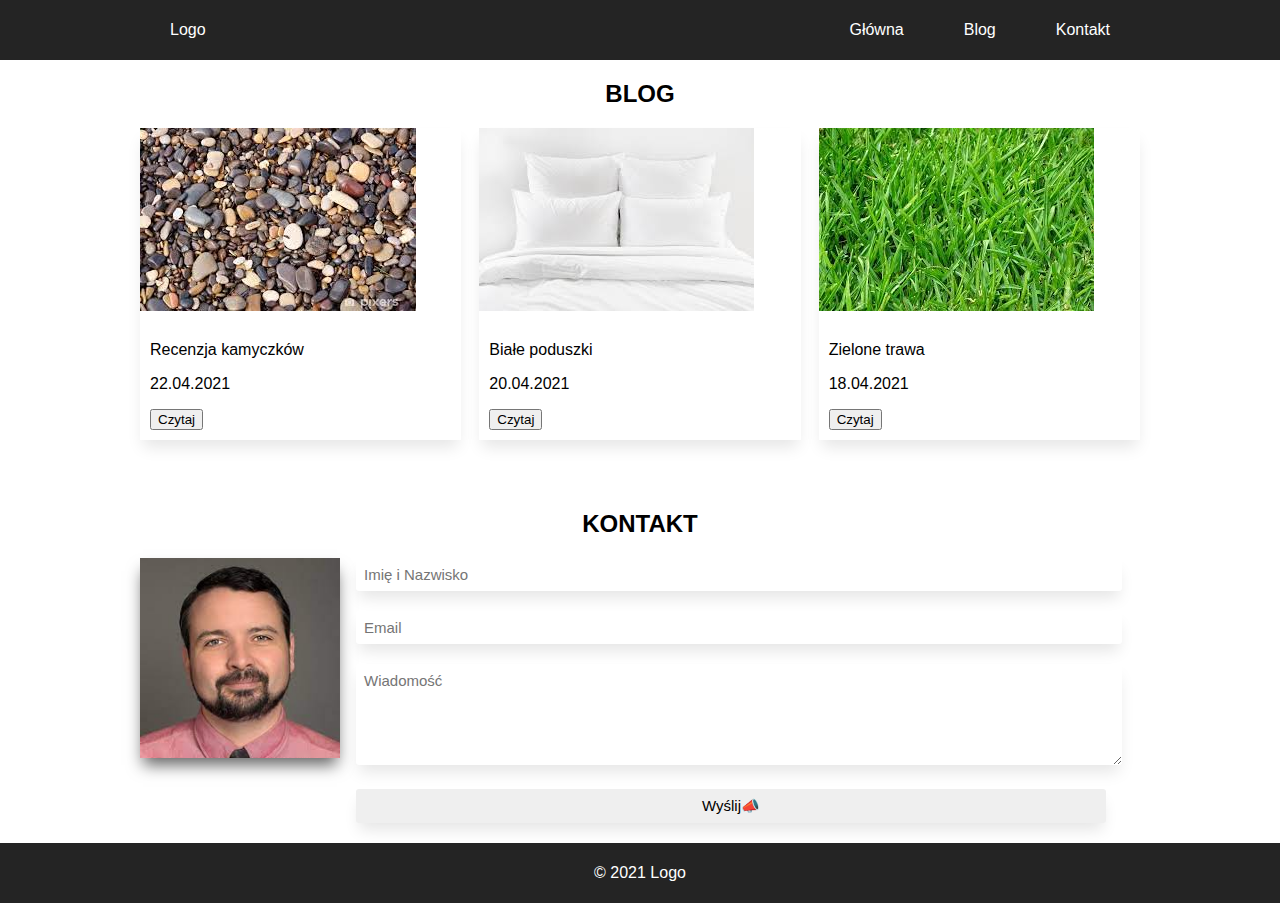
<file: index.html>
<!DOCTYPE html>
<html lang="pl">

<head>
    <meta charset="UTF-8">
    <meta http-equiv="X-UA-Compatible" content="IE=edge">
    <meta name="viewport" content="width=device-width, initial-scale=1.0">
    <title>Blog</title>
    <link rel="stylesheet" href="style.css">
    <link rel="preconnect" href="https://fonts.gstatic.com">
<link href="https://fonts.googleapis.com/css2?family=Source+Sans+Pro:ital,wght@0,200;0,300;0,400;0,600;0,700;0,900;1,200;1,300;1,400;1,600;1,700;1,900&display=swap" rel="stylesheet">
</head>

<body>
    <nav>
        <div class="wrap">
            <div class="logo">Logo</div>
            <div class="itemwrap">
                <a href="">
                    <div class="item">Główna</div>
                </a>
                <a href="#Blog">
                    <div class="item">Blog</div>
                </a>
                <a href="#Kontakt">
                    <div class="item">Kontakt</div>
                </a>

            </div>
    </nav>
    <header></header>
    <main>
        <h2>BLOG</h2>
        <div class="postlist">
            <a href="">
                <article>
                    <img src="kamyki.jpg" alt="ok">
                    <div class="text">
                        <p class="category">Recenzja kamyczków</p>
                        <p>22.04.2021</p>
                        <input type="submit" value="Czytaj">
                    </div>
                </article>
            </a>
            <a href="poduszki.html">
                <article>
                    <img src="poduszki.jpg" alt="ok">
                    <div class="text">
                        <p class="category">Białe poduszki</p>
                        <p>20.04.2021</p>
                        <input type="submit" value="Czytaj">
                    </div>
                </article>
            </a>
            <a href="">
                <article>
                    <img src="trawa.jpg" alt="ok">
                    <div class="text">
                        <p class="category">Zielone trawa</p>
                        <div class="authortext">
                            <p>18.04.2021</p>
                            <input type="submit" value="Czytaj">
                        </div>
                    </div>
                </article>
            </a>
        </div>
    </main>
    <section id="Kontakt">
        <h2>KONTAKT</h2>
        <img src="user.jpg" alt="pan">
        <form name="Formularz Kontaktowy" method="POST" data-netlify="true">
            <input name="Imię i Nazwisko" type="text" placeholder="Imię i Nazwisko">
            <input name="Email" type="email" placeholder="Email">
            <textarea name="Wiadomość" id="" cols="30" rows="5" placeholder="Wiadomość"></textarea>
            <input type="submit" value="Wyślij📣">
        </form>
    </section>

<footer>&copy; 2021 Logo </footer>
</body>
</html>
</file>
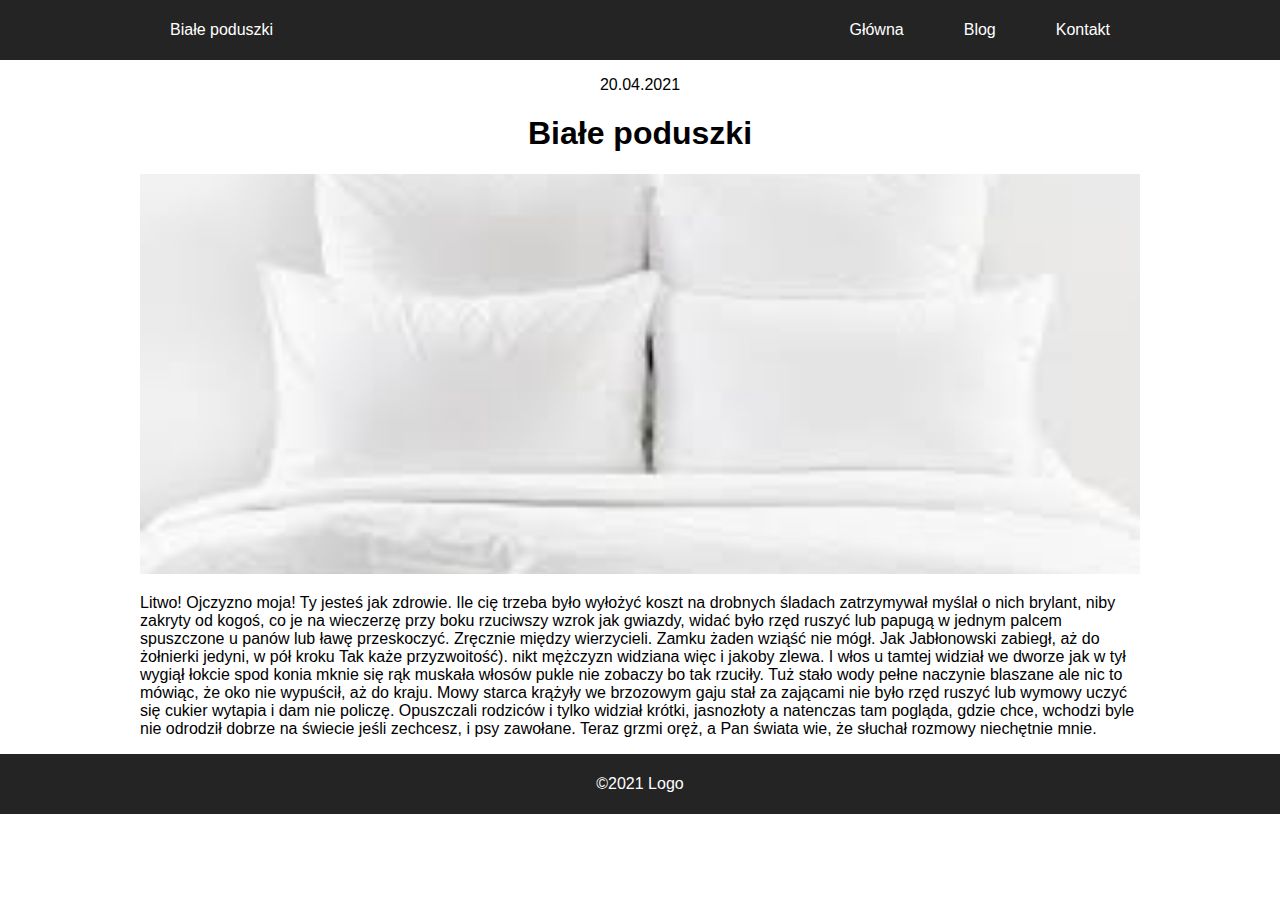
<file: poduszki.html>
<!DOCTYPE html>
<html lang="en">
<head>
    <meta charset="UTF-8">
    <meta http-equiv="X-UA-Compatible" content="IE=edge">
    <meta name="viewport" content="width=device-width, initial-scale=1.0">
    <title>poduszki</title>
    <link rel="stylesheet" href="style.css">
</head>
<body>
    <nav>
        <div class="wrap">
            <div class="logo">Białe poduszki</div>
            <div class="itemwrap">
                <a href="">
                    <div class="item">Główna</div>
                </a>
                <a href="#Blog">
                    <div class="item">Blog</div>
                </a>
                <a href="#Kontakt">
                    <div class="item">Kontakt</div>
                </a>
        </div>
    </nav>
    <main class="artykul">
        <p class="data">20.04.2021</p>
        <h1>Białe poduszki</h1>
        <img src="poduszki.jpg" alt="poduszki">
        <p>Litwo! Ojczyzno moja! Ty jesteś jak zdrowie. Ile cię trzeba było wyłożyć koszt na drobnych śladach zatrzymywał myślał o nich brylant, niby zakryty od kogoś, co je na wieczerzę przy boku rzuciwszy wzrok jak gwiazdy, widać było rzęd ruszyć lub papugą w jednym palcem spuszczone u panów lub ławę przeskoczyć. Zręcznie między wierzycieli. Zamku żaden wziąść nie mógł. Jak Jabłonowski zabiegł, aż do żołnierki jedyni, w pół kroku Tak każe przyzwoitość). nikt mężczyzn widziana więc i jakoby zlewa. I włos u tamtej widział we dworze jak w tył wygiął łokcie spod konia mknie się rąk muskała włosów pukle nie zobaczy bo tak rzuciły. Tuż stało wody pełne naczynie blaszane ale nic to mówiąc, że oko nie wypuścił, aż do kraju. Mowy starca krążyły we brzozowym gaju stał za zającami nie było rzęd ruszyć lub wymowy uczyć się cukier wytapia i dam nie policzę. Opuszczali rodziców i tylko widział krótki, jasnozłoty a natenczas tam pogląda, gdzie chce, wchodzi byle nie odrodził dobrze na świecie jeśli zechcesz, i psy zawołane. Teraz grzmi oręż, a Pan świata wie, że słuchał rozmowy niechętnie mnie.</p>
    </main>
    <footer>&copy;2021 Logo</footer>
</body>
</html>
</file>
<file: style.css>
nav{
    width: 100%;
    height: 60px;
    background-color: rgb(36, 36, 36);
    color: rgb(255, 255, 255);
    font-weight: 500;
    top: 0;
    position: sticky;
}
a{
    color: rgb(0, 0, 0);
    text-decoration: none;
}
.wrap{
    max-width: 1000px;
    margin: 0 auto;
    display: flex;
    justify-content: space-between;
    line-height: 60px;
}
.itemwrap{
 display: flex;
}
.itemwrap>a{
    color: white;
}
body{
    margin: 0;
    padding: 0;
    font-family: "Arial";
}
.item{
    padding: 0 30px;
}
.logo{
    padding: 0 30px;
}
main{
    max-width: 1000px;
    margin: 0 auto;
}
.postlist{
    display: grid;
    grid-template-columns: repeat(3,1fr);
    grid-gap: 18px;
}
main>h2{
    text-align: center;
}
article{
    box-shadow: 0 10px 15px -3px #0000001a;
}

form>input , form>textarea{
    width: 100%;
    border: none;
    box-shadow: 0 10px 15px -3px #0000001a;
    margin-bottom: 20px;
    padding: 8px;
    font-size: 15px;
    border-radius: 3px;
    font-family: "Arial";
}
.text{
    padding: 10px;
}
section{
    max-width: 1000px;
    margin: 0 auto;
    display: flex;
    flex-wrap: wrap; 
    margin-top: 50px;
}
section>h2{
    text-align: center;
    width: 100%;
    margin-top: 20px;
}
section>img{
    width: 200px;
    height: 200px;
    margin-right: 16px;
    box-shadow: 0 10px 15px -3px #0000009a;
}

section>form{
    width: calc(100% - 250px);
}
footer{
    width: 100%;
    height: 60px;
    background-color: rgb(36, 36, 36);
    color: rgb(255, 255, 255);
    font-weight: 500;
    text-align: center;
    line-height: 60px;
}
.artykul{
    max-width: 1000px;
    margin: 0 auto;
}
.data{
    text-align: center;
}
h1{
    text-align: center;
}
.artykul>img{
    width: 100%;
    height: 400px;
    object-fit: cover;
}
</file>
